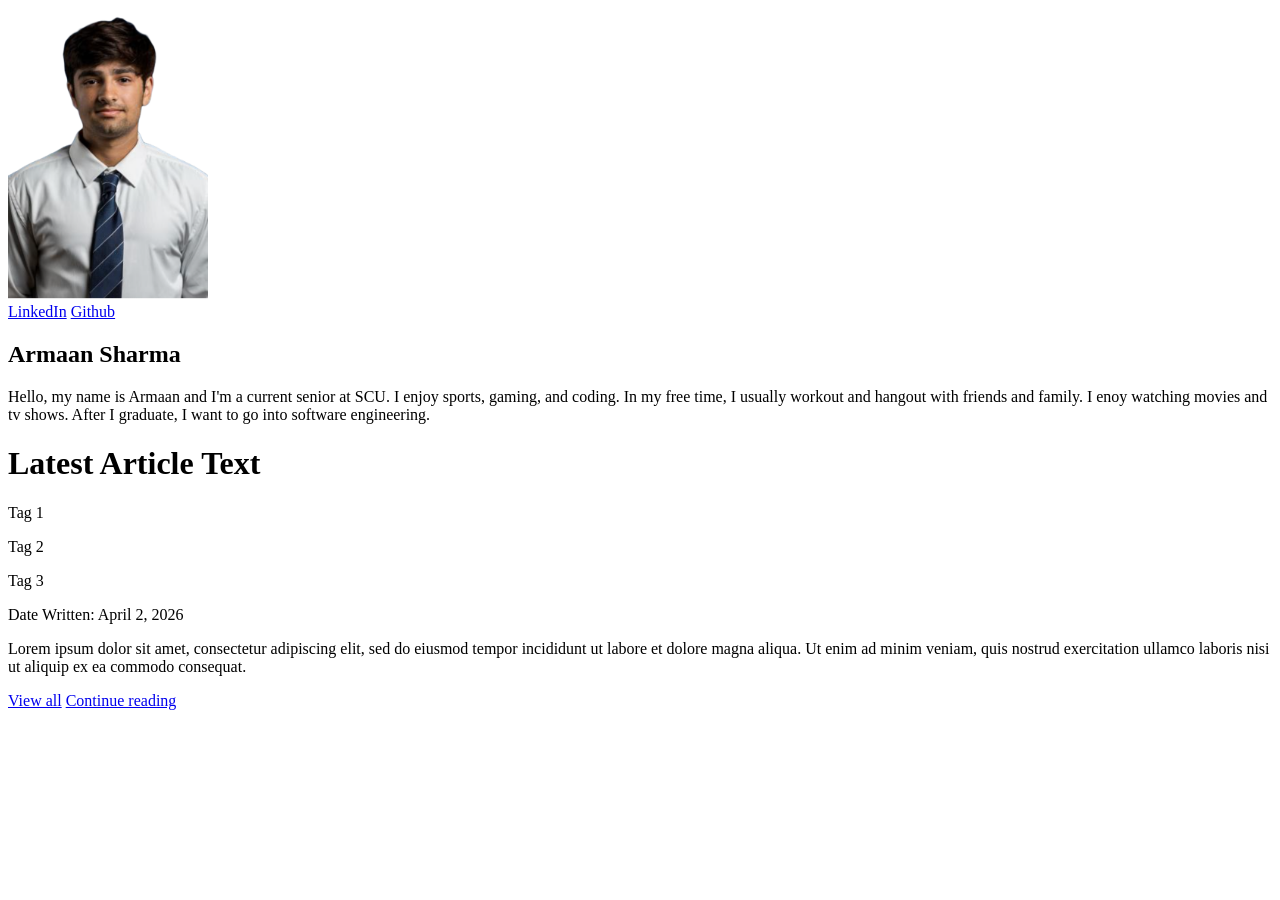
<file: lab1/index.html>
<!DOCTYPE html>
<html>
  <head>
    <title>Home</title>
  </head>

  <body>
    <aside class="left">
      <img src="images/me.png" width="200px" alt="This is going to be a picture of me"><br>
      <a href="https://www.linkedin.com/in/armaan-sharma-a1237a296">LinkedIn</a>
      <a href="https://github.com/armaan1019">Github</a><br>
      <h1>Armaan Sharma</h1>
      <p>
        Hello, my name is Armaan and I'm a current senior at SCU. I enjoy sports, gaming, and coding.
        In my free time, I usually workout and hangout with friends and family.
        I enoy watching movies and tv shows. After I graduate, I want to go into software engineering.
      </p>
    </aside>

    <main class="right">
      <h1>Latest Article Text</h1>
      <p>Tag 1</p>
      <p>Tag 2</p>
      <p>Tag 3</p>
      <p>Date Written: April 2, 2026</p>
      <p>Lorem ipsum dolor sit amet, consectetur adipiscing elit, sed do eiusmod tempor incididunt ut labore et dolore magna aliqua. 
         Ut enim ad minim veniam, quis nostrud exercitation ullamco laboris nisi ut aliquip ex ea commodo consequat.
      </p>
      <a href="articles.html">View all</a>
      <a href="article.html">Continue reading</a>
    </main>
  </body>
</html>
</file>
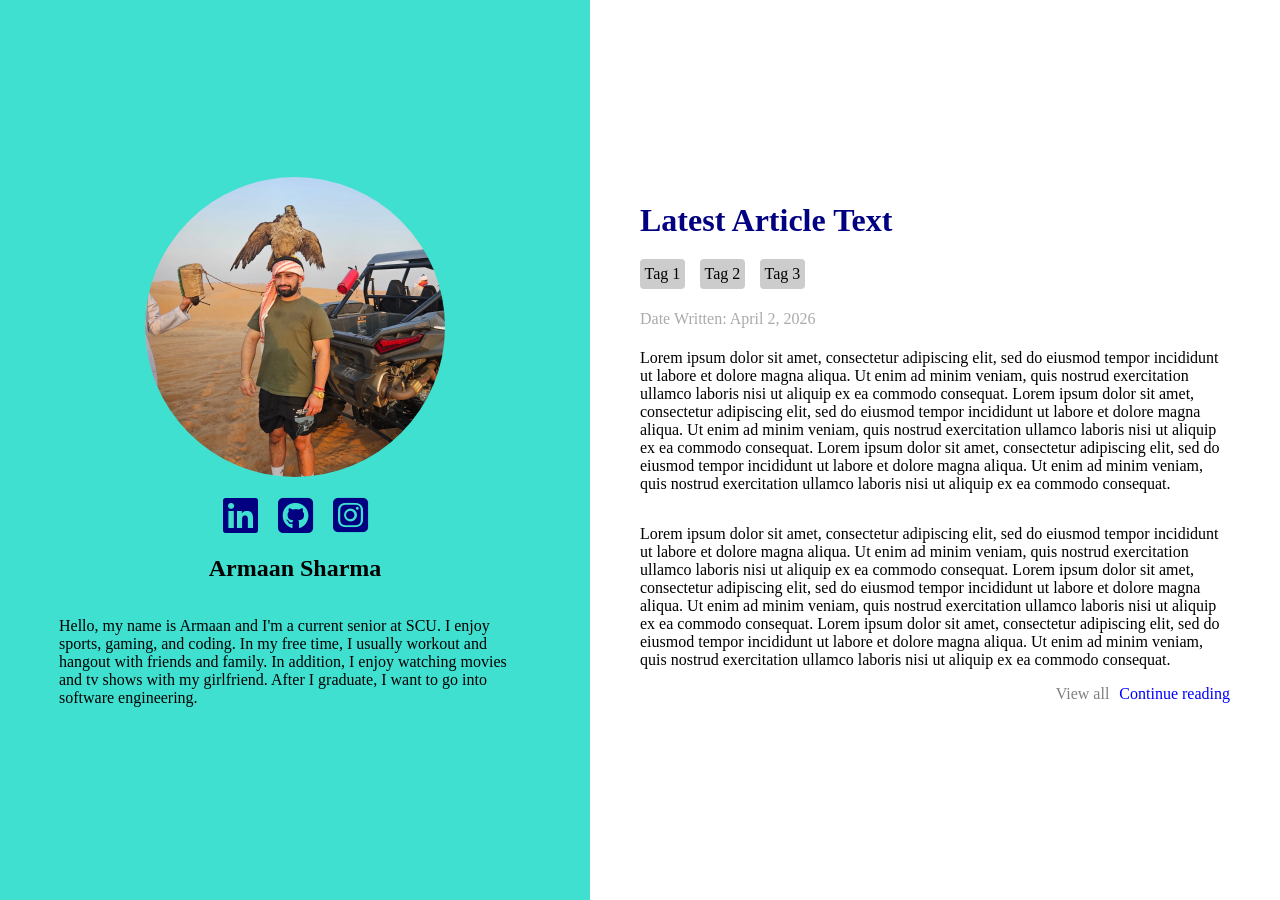
<file: lab2/index.html>
<!DOCTYPE html>
<html>
  <head>
    <title>Home</title>
    <link rel="stylesheet" href="https://cdnjs.cloudflare.com/ajax/libs/font-awesome/6.5.1/css/all.min.css">
    <link rel="stylesheet" href="base.css">
    <link rel="stylesheet" href="index.css">
  </head>

  <body>
    <aside class="left">
      <img src="images/me.JPG" alt="This is going to be a picture of me"><br>
      <div class="links"> 
        <a href="https://www.linkedin.com/in/armaan-sharma-a1237a296" target="_blank"><i class="fa-brands fa-linkedin"></i></a>
        <a href="https://github.com/armaan1019" target="_blank"><i class="fa-brands fa-square-github"></i></a>
        <a href="https://www.instagram.com/armaan_s19?igsh=NTc4MTIwNjQ2YQ%3D%3D&utm_source=qr" target="_blank"><i class="fa-brands fa-square-instagram"></i></a>
      </div>
      <h1>Armaan Sharma</h1>
      <p class="text">
        Hello, my name is Armaan and I'm a current senior at SCU. I enjoy sports, gaming, and coding.
        In my free time, I usually workout and hangout with friends and family.
        In addition, I enjoy watching movies and tv shows with my girlfriend. 
        After I graduate, I want to go into software engineering.
      </p>
    </aside>

    <main class="right">
      <h1 class="pageH">Latest Article Text</h1>
      <div class="tags">
        <p>Tag 1</p>
        <p>Tag 2</p>
        <p>Tag 3</p>
      </div>
      <p class="date">Date Written: April 2, 2026</p>
      <p>
        Lorem ipsum dolor sit amet, consectetur adipiscing elit, sed do eiusmod tempor incididunt ut labore et dolore magna aliqua. 
        Ut enim ad minim veniam, quis nostrud exercitation ullamco laboris nisi ut aliquip ex ea commodo consequat.
        Lorem ipsum dolor sit amet, consectetur adipiscing elit, sed do eiusmod tempor incididunt ut labore et dolore magna aliqua. 
        Ut enim ad minim veniam, quis nostrud exercitation ullamco laboris nisi ut aliquip ex ea commodo consequat.
        Lorem ipsum dolor sit amet, consectetur adipiscing elit, sed do eiusmod tempor incididunt ut labore et dolore magna aliqua. 
        Ut enim ad minim veniam, quis nostrud exercitation ullamco laboris nisi ut aliquip ex ea commodo consequat.
      </p>
      <p>
        Lorem ipsum dolor sit amet, consectetur adipiscing elit, sed do eiusmod tempor incididunt ut labore et dolore magna aliqua. 
        Ut enim ad minim veniam, quis nostrud exercitation ullamco laboris nisi ut aliquip ex ea commodo consequat.
        Lorem ipsum dolor sit amet, consectetur adipiscing elit, sed do eiusmod tempor incididunt ut labore et dolore magna aliqua. 
        Ut enim ad minim veniam, quis nostrud exercitation ullamco laboris nisi ut aliquip ex ea commodo consequat.
        Lorem ipsum dolor sit amet, consectetur adipiscing elit, sed do eiusmod tempor incididunt ut labore et dolore magna aliqua. 
        Ut enim ad minim veniam, quis nostrud exercitation ullamco laboris nisi ut aliquip ex ea commodo consequat.
      </p>
      <div class="articleL">
        <a href="articles.html">View all</a>
        <a class="blue" href="article.html">Continue reading</a>
      </div>
    </main>
  </body>
</html>
</file>
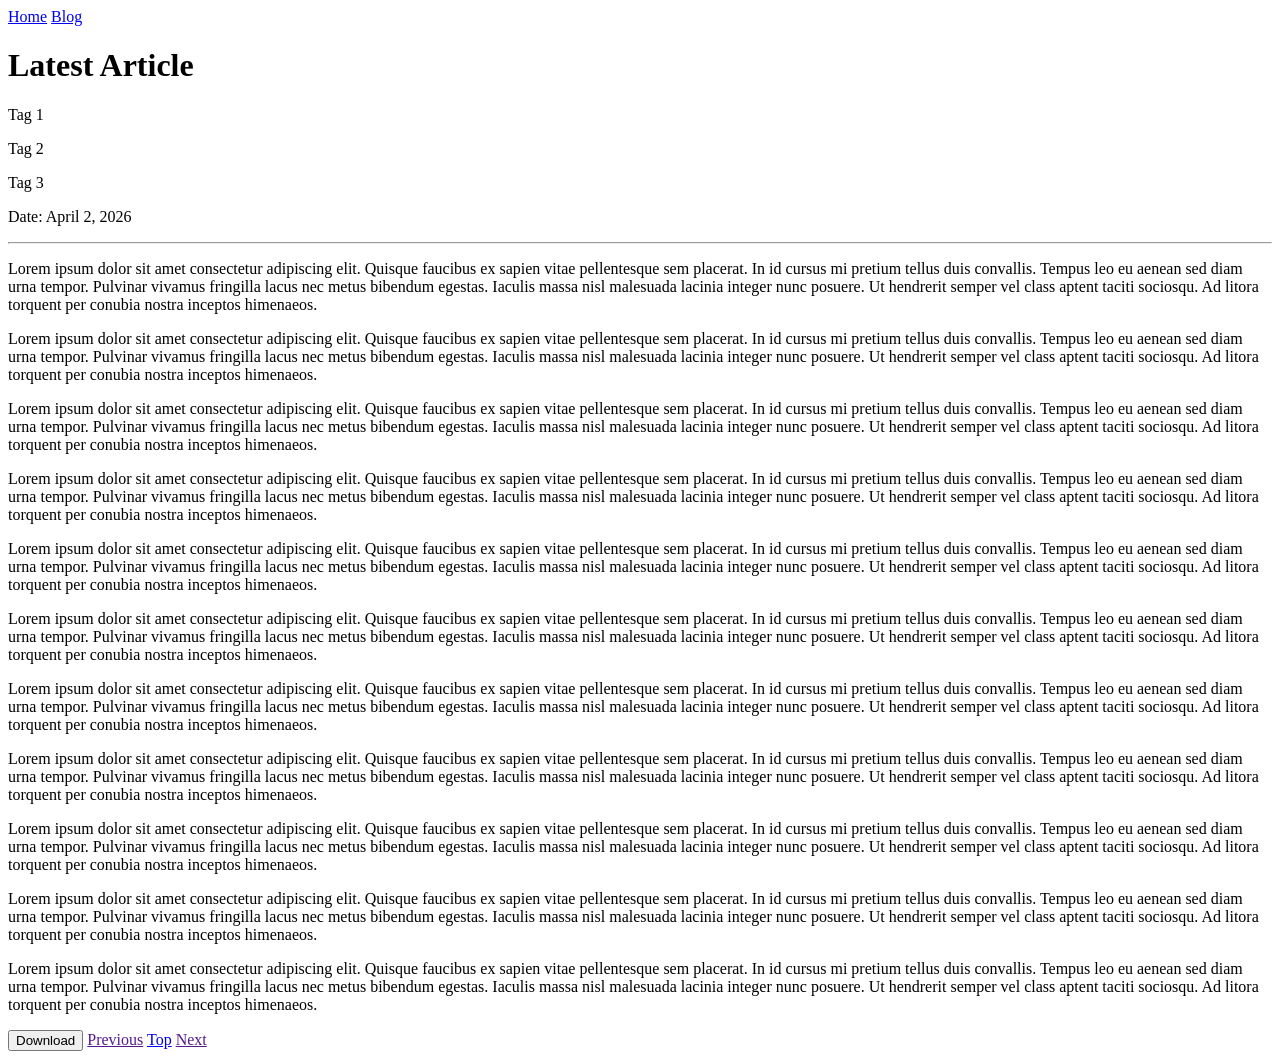
<file: lab1/article.html>
<!DOCTYPE html>
<html>
  <head>
    <title>Latest Article</title>
  </head>

  <body>
    <nav>
      <a href="index.html">Home</a>
      <a href="articles.html">Blog</a>
    </nav>
    <h1>Latest Article</h1>
    <div class="tags">
      <p>Tag 1</p>
      <p>Tag 2</p>
      <p>Tag 3</p>
    </div>
    <p>Date: April 2, 2026</p>
    <hr>
    <p>
      Lorem ipsum dolor sit amet consectetur adipiscing elit. Quisque faucibus ex sapien vitae pellentesque sem placerat. 
      In id cursus mi pretium tellus duis convallis. Tempus leo eu aenean sed diam urna tempor. Pulvinar vivamus fringilla lacus nec metus bibendum egestas. 
      Iaculis massa nisl malesuada lacinia integer nunc posuere. 
      Ut hendrerit semper vel class aptent taciti sociosqu. 
      Ad litora torquent per conubia nostra inceptos himenaeos.
    </p>

    <p>
      Lorem ipsum dolor sit amet consectetur adipiscing elit. Quisque faucibus ex sapien vitae pellentesque sem placerat. 
      In id cursus mi pretium tellus duis convallis. Tempus leo eu aenean sed diam urna tempor. Pulvinar vivamus fringilla lacus nec metus bibendum egestas. 
      Iaculis massa nisl malesuada lacinia integer nunc posuere. 
      Ut hendrerit semper vel class aptent taciti sociosqu. 
      Ad litora torquent per conubia nostra inceptos himenaeos.
    </p>

    <p>
      Lorem ipsum dolor sit amet consectetur adipiscing elit. Quisque faucibus ex sapien vitae pellentesque sem placerat. 
      In id cursus mi pretium tellus duis convallis. Tempus leo eu aenean sed diam urna tempor. Pulvinar vivamus fringilla lacus nec metus bibendum egestas. 
      Iaculis massa nisl malesuada lacinia integer nunc posuere. 
      Ut hendrerit semper vel class aptent taciti sociosqu. 
      Ad litora torquent per conubia nostra inceptos himenaeos.
    </p>

    <p>
      Lorem ipsum dolor sit amet consectetur adipiscing elit. Quisque faucibus ex sapien vitae pellentesque sem placerat. 
      In id cursus mi pretium tellus duis convallis. Tempus leo eu aenean sed diam urna tempor. Pulvinar vivamus fringilla lacus nec metus bibendum egestas. 
      Iaculis massa nisl malesuada lacinia integer nunc posuere. 
      Ut hendrerit semper vel class aptent taciti sociosqu. 
      Ad litora torquent per conubia nostra inceptos himenaeos.
    </p>
    <p>
      Lorem ipsum dolor sit amet consectetur adipiscing elit. Quisque faucibus ex sapien vitae pellentesque sem placerat. 
      In id cursus mi pretium tellus duis convallis. Tempus leo eu aenean sed diam urna tempor. Pulvinar vivamus fringilla lacus nec metus bibendum egestas. 
      Iaculis massa nisl malesuada lacinia integer nunc posuere. 
      Ut hendrerit semper vel class aptent taciti sociosqu. 
      Ad litora torquent per conubia nostra inceptos himenaeos.
    </p>
    <p>
      Lorem ipsum dolor sit amet consectetur adipiscing elit. Quisque faucibus ex sapien vitae pellentesque sem placerat. 
      In id cursus mi pretium tellus duis convallis. Tempus leo eu aenean sed diam urna tempor. Pulvinar vivamus fringilla lacus nec metus bibendum egestas. 
      Iaculis massa nisl malesuada lacinia integer nunc posuere. 
      Ut hendrerit semper vel class aptent taciti sociosqu. 
      Ad litora torquent per conubia nostra inceptos himenaeos.
    </p>
    <p>
      Lorem ipsum dolor sit amet consectetur adipiscing elit. Quisque faucibus ex sapien vitae pellentesque sem placerat. 
      In id cursus mi pretium tellus duis convallis. Tempus leo eu aenean sed diam urna tempor. Pulvinar vivamus fringilla lacus nec metus bibendum egestas. 
      Iaculis massa nisl malesuada lacinia integer nunc posuere. 
      Ut hendrerit semper vel class aptent taciti sociosqu. 
      Ad litora torquent per conubia nostra inceptos himenaeos.
    </p>
    <p>
      Lorem ipsum dolor sit amet consectetur adipiscing elit. Quisque faucibus ex sapien vitae pellentesque sem placerat. 
      In id cursus mi pretium tellus duis convallis. Tempus leo eu aenean sed diam urna tempor. Pulvinar vivamus fringilla lacus nec metus bibendum egestas. 
      Iaculis massa nisl malesuada lacinia integer nunc posuere. 
      Ut hendrerit semper vel class aptent taciti sociosqu. 
      Ad litora torquent per conubia nostra inceptos himenaeos.
    </p>
    <p>
      Lorem ipsum dolor sit amet consectetur adipiscing elit. Quisque faucibus ex sapien vitae pellentesque sem placerat. 
      In id cursus mi pretium tellus duis convallis. Tempus leo eu aenean sed diam urna tempor. Pulvinar vivamus fringilla lacus nec metus bibendum egestas. 
      Iaculis massa nisl malesuada lacinia integer nunc posuere. 
      Ut hendrerit semper vel class aptent taciti sociosqu. 
      Ad litora torquent per conubia nostra inceptos himenaeos.
    </p>
    <p>
      Lorem ipsum dolor sit amet consectetur adipiscing elit. Quisque faucibus ex sapien vitae pellentesque sem placerat. 
      In id cursus mi pretium tellus duis convallis. Tempus leo eu aenean sed diam urna tempor. Pulvinar vivamus fringilla lacus nec metus bibendum egestas. 
      Iaculis massa nisl malesuada lacinia integer nunc posuere. 
      Ut hendrerit semper vel class aptent taciti sociosqu. 
      Ad litora torquent per conubia nostra inceptos himenaeos.
    </p>
    <p>
      Lorem ipsum dolor sit amet consectetur adipiscing elit. Quisque faucibus ex sapien vitae pellentesque sem placerat. 
      In id cursus mi pretium tellus duis convallis. Tempus leo eu aenean sed diam urna tempor. Pulvinar vivamus fringilla lacus nec metus bibendum egestas. 
      Iaculis massa nisl malesuada lacinia integer nunc posuere. 
      Ut hendrerit semper vel class aptent taciti sociosqu. 
      Ad litora torquent per conubia nostra inceptos himenaeos.
    </p>

    <footer>
      <button>Download</button>
      <a href="">Previous</a>
      <a href="#top">Top</a>
      <a href="">Next</a>
    </footer>
  </body>
</html>
</file>
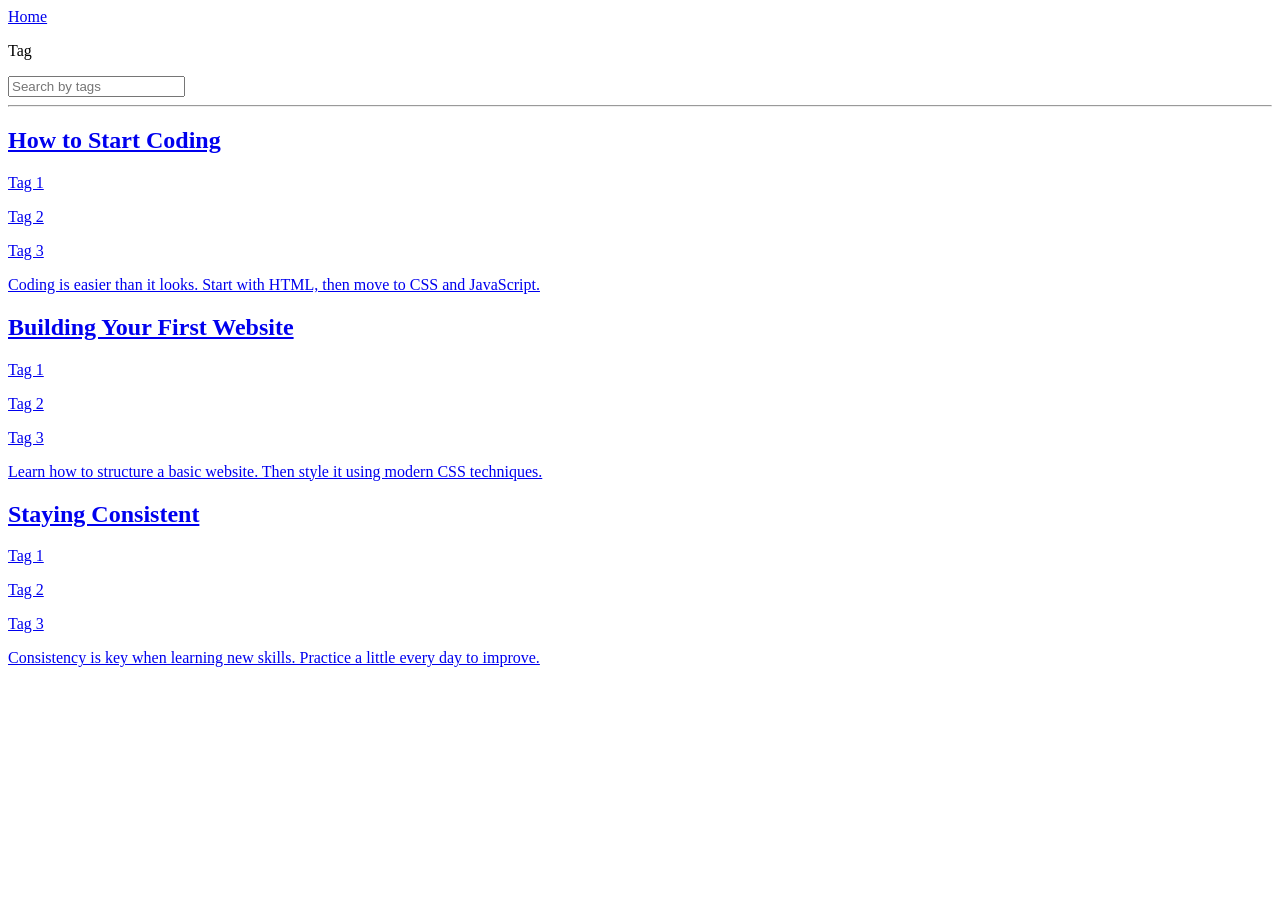
<file: lab1/articles.html>
<!DOCTYPE html>
<html>
  <head>
    <title>Articles</title>
  </head>

  <body>
    <nav>
      <a href="index.html">Home</a>
    </nav>

    <p>Tag</p>
    <input type="text" placeholder="Search by tags">
    <hr>
    <div class="article">
      <a href="article.html">
        <h2>How to Start Coding</h2>
        <div class="tags">
          <p>Tag 1</p>
          <p>Tag 2</p>
          <p>Tag 3</p>
        </div>
        <p>
          Coding is easier than it looks. Start with HTML, then move to CSS and JavaScript.
        </p>
      </a>
    </div>

    <div class="article">
      <a href="article.html">
        <h2>Building Your First Website</h2>
        <div class="tags">
          <p>Tag 1</p>
          <p>Tag 2</p>
          <p>Tag 3</p>
        </div>
        <p>
         Learn how to structure a basic website. Then style it using modern CSS techniques.
        </p>
     </a>
    </div>

    <div class="article">
      <a href="article.html">
        <h2>Staying Consistent</h2>
        <div class="tags">
          <p>Tag 1</p>
          <p>Tag 2</p>
          <p>Tag 3</p>
        </div>
        <p>
          Consistency is key when learning new skills. Practice a little every day to improve.
        </p>
     </a>
    </div>
  </body>
</html>
</file>
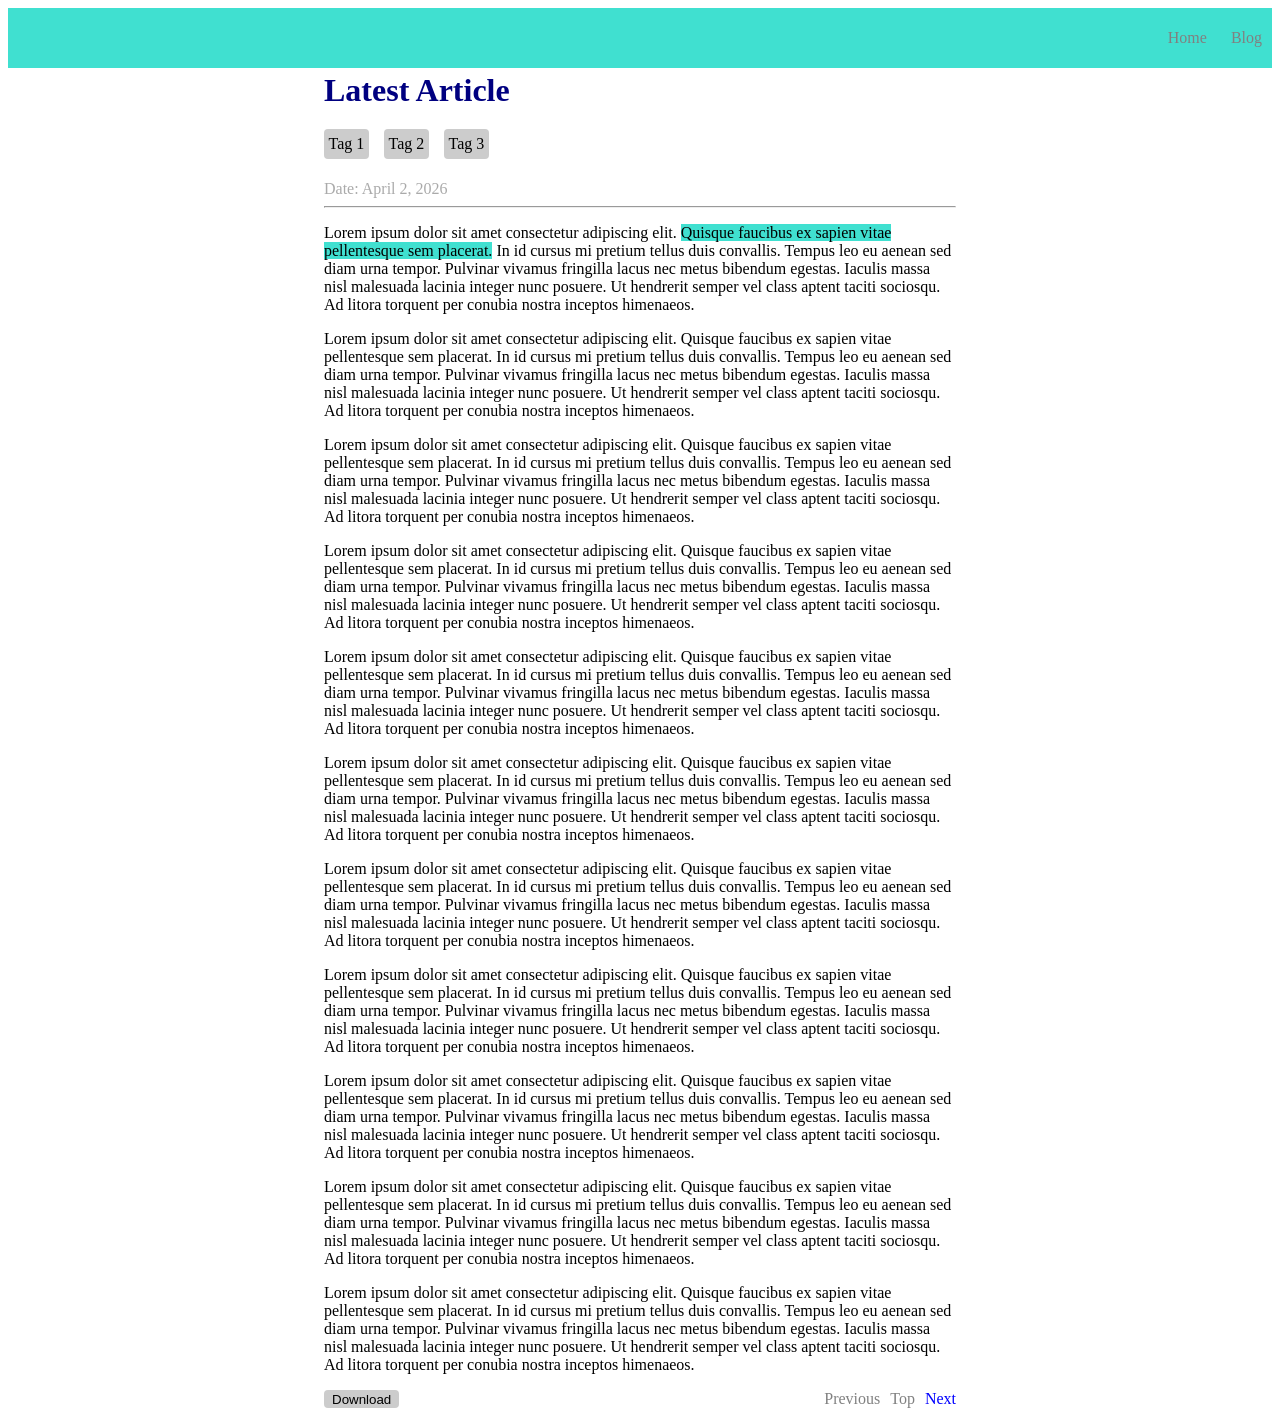
<file: lab2/article.html>
<!DOCTYPE html>
<html>
  <head>
    <title>Latest Article</title>
    <link rel="stylesheet" href="article.css">
    <link rel="stylesheet" href="base.css">
  </head>

  <body>
    <nav>
      <a href="index.html" class="navA">Home</a>
      <a href="articles.html" class="navA">Blog</a>
    </nav>
    <main>
      <h1 class="pageH">Latest Article</h1>
      <div class="tags">
        <p>Tag 1</p>
        <p>Tag 2</p>
        <p>Tag 3</p>
     </div>
      <p class="date">Date: April 2, 2026</p>
      <hr>
      <article>
        <p>
          Lorem ipsum dolor sit amet consectetur adipiscing elit. <span class="highlight">Quisque faucibus ex sapien vitae pellentesque sem placerat.</span>
          In id cursus mi pretium tellus duis convallis. Tempus leo eu aenean sed diam urna tempor. Pulvinar vivamus fringilla lacus nec metus bibendum egestas. 
          Iaculis massa nisl malesuada lacinia integer nunc posuere. 
          Ut hendrerit semper vel class aptent taciti sociosqu. 
          Ad litora torquent per conubia nostra inceptos himenaeos.
        </p>

        <p>
          Lorem ipsum dolor sit amet consectetur adipiscing elit. Quisque faucibus ex sapien vitae pellentesque sem placerat. 
          In id cursus mi pretium tellus duis convallis. Tempus leo eu aenean sed diam urna tempor. Pulvinar vivamus fringilla lacus nec metus bibendum egestas. 
          Iaculis massa nisl malesuada lacinia integer nunc posuere. 
          Ut hendrerit semper vel class aptent taciti sociosqu. 
          Ad litora torquent per conubia nostra inceptos himenaeos.
        </p>

        <p>
          Lorem ipsum dolor sit amet consectetur adipiscing elit. Quisque faucibus ex sapien vitae pellentesque sem placerat. 
          In id cursus mi pretium tellus duis convallis. Tempus leo eu aenean sed diam urna tempor. Pulvinar vivamus fringilla lacus nec metus bibendum egestas. 
          Iaculis massa nisl malesuada lacinia integer nunc posuere. 
          Ut hendrerit semper vel class aptent taciti sociosqu. 
          Ad litora torquent per conubia nostra inceptos himenaeos.
        </p>

        <p>
          Lorem ipsum dolor sit amet consectetur adipiscing elit. Quisque faucibus ex sapien vitae pellentesque sem placerat. 
          In id cursus mi pretium tellus duis convallis. Tempus leo eu aenean sed diam urna tempor. Pulvinar vivamus fringilla lacus nec metus bibendum egestas. 
          Iaculis massa nisl malesuada lacinia integer nunc posuere. 
          Ut hendrerit semper vel class aptent taciti sociosqu. 
          Ad litora torquent per conubia nostra inceptos himenaeos.
        </p>
        <p>
          Lorem ipsum dolor sit amet consectetur adipiscing elit. Quisque faucibus ex sapien vitae pellentesque sem placerat. 
          In id cursus mi pretium tellus duis convallis. Tempus leo eu aenean sed diam urna tempor. Pulvinar vivamus fringilla lacus nec metus bibendum egestas. 
          Iaculis massa nisl malesuada lacinia integer nunc posuere. 
          Ut hendrerit semper vel class aptent taciti sociosqu. 
          Ad litora torquent per conubia nostra inceptos himenaeos.
        </p>
        <p>
          Lorem ipsum dolor sit amet consectetur adipiscing elit. Quisque faucibus ex sapien vitae pellentesque sem placerat. 
          In id cursus mi pretium tellus duis convallis. Tempus leo eu aenean sed diam urna tempor. Pulvinar vivamus fringilla lacus nec metus bibendum egestas. 
          Iaculis massa nisl malesuada lacinia integer nunc posuere. 
          Ut hendrerit semper vel class aptent taciti sociosqu. 
          Ad litora torquent per conubia nostra inceptos himenaeos.
        </p>
        <p>
          Lorem ipsum dolor sit amet consectetur adipiscing elit. Quisque faucibus ex sapien vitae pellentesque sem placerat. 
          In id cursus mi pretium tellus duis convallis. Tempus leo eu aenean sed diam urna tempor. Pulvinar vivamus fringilla lacus nec metus bibendum egestas. 
          Iaculis massa nisl malesuada lacinia integer nunc posuere. 
          Ut hendrerit semper vel class aptent taciti sociosqu. 
          Ad litora torquent per conubia nostra inceptos himenaeos.
        </p>
        <p>
          Lorem ipsum dolor sit amet consectetur adipiscing elit. Quisque faucibus ex sapien vitae pellentesque sem placerat. 
          In id cursus mi pretium tellus duis convallis. Tempus leo eu aenean sed diam urna tempor. Pulvinar vivamus fringilla lacus nec metus bibendum egestas. 
          Iaculis massa nisl malesuada lacinia integer nunc posuere. 
          Ut hendrerit semper vel class aptent taciti sociosqu. 
          Ad litora torquent per conubia nostra inceptos himenaeos.
        </p>
        <p>
          Lorem ipsum dolor sit amet consectetur adipiscing elit. Quisque faucibus ex sapien vitae pellentesque sem placerat. 
          In id cursus mi pretium tellus duis convallis. Tempus leo eu aenean sed diam urna tempor. Pulvinar vivamus fringilla lacus nec metus bibendum egestas. 
          Iaculis massa nisl malesuada lacinia integer nunc posuere. 
          Ut hendrerit semper vel class aptent taciti sociosqu. 
          Ad litora torquent per conubia nostra inceptos himenaeos.
        </p>
        <p>
          Lorem ipsum dolor sit amet consectetur adipiscing elit. Quisque faucibus ex sapien vitae pellentesque sem placerat. 
          In id cursus mi pretium tellus duis convallis. Tempus leo eu aenean sed diam urna tempor. Pulvinar vivamus fringilla lacus nec metus bibendum egestas. 
          Iaculis massa nisl malesuada lacinia integer nunc posuere. 
          Ut hendrerit semper vel class aptent taciti sociosqu. 
          Ad litora torquent per conubia nostra inceptos himenaeos.
        </p>
        <p>
          Lorem ipsum dolor sit amet consectetur adipiscing elit. Quisque faucibus ex sapien vitae pellentesque sem placerat. 
          In id cursus mi pretium tellus duis convallis. Tempus leo eu aenean sed diam urna tempor. Pulvinar vivamus fringilla lacus nec metus bibendum egestas. 
          Iaculis massa nisl malesuada lacinia integer nunc posuere. 
          Ut hendrerit semper vel class aptent taciti sociosqu. 
          Ad litora torquent per conubia nostra inceptos himenaeos.
        </p>
      </article>
    </main>

    <footer>
      <button>Download</button>
      <div class="links">
        <a href="">Previous</a>
        <a href="#top">Top</a>
        <a class="blue" href="">Next</a>
      </div>
    </footer>
  </body>
</html>
</file>
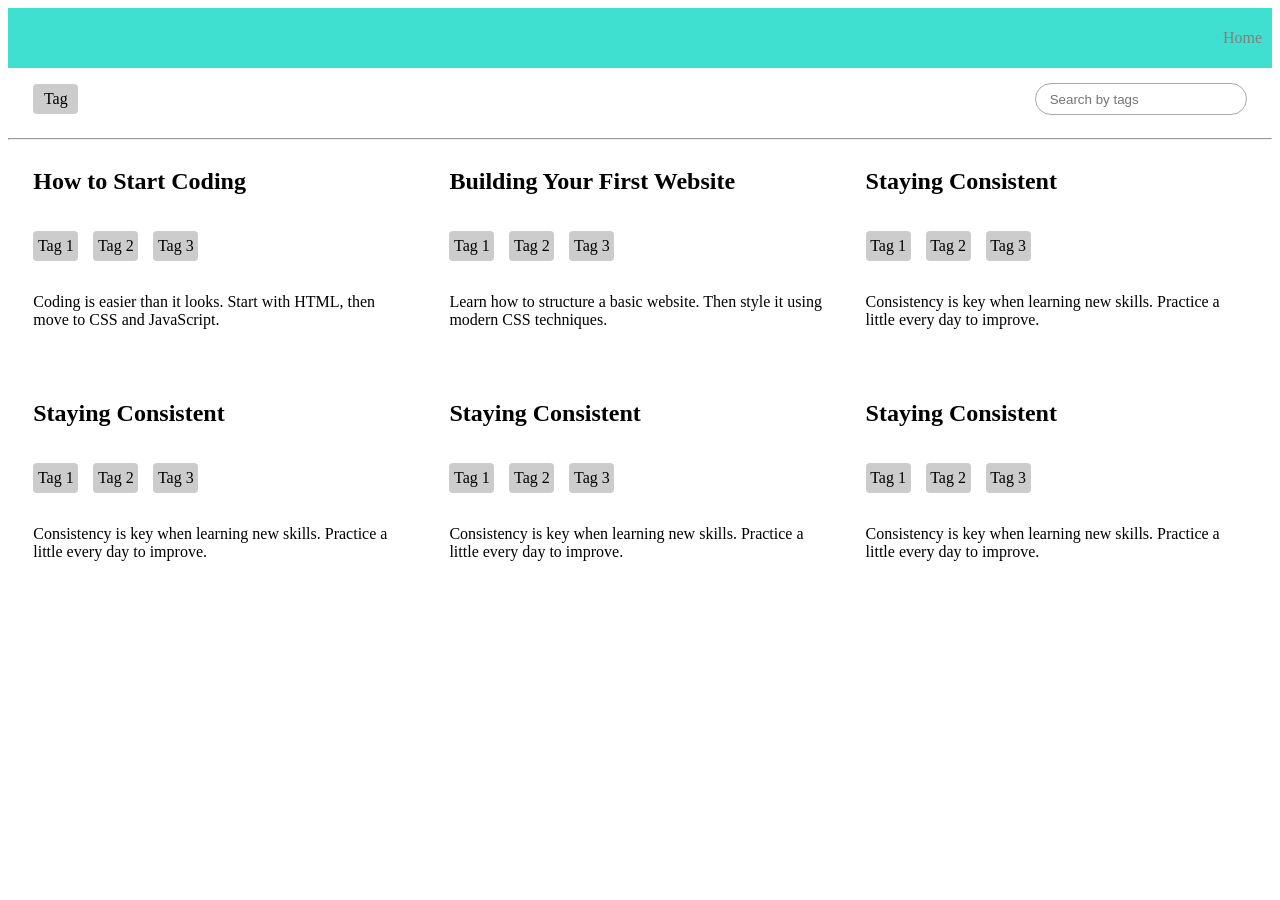
<file: lab2/articles.html>
<!DOCTYPE html>
<html>
  <head>
    <title>Articles</title>
    <link rel="stylesheet" href="articles.css">
    <link rel="stylesheet" href="base.css">
  </head>

  <body>
    <nav>
      <a class="navA" href="index.html">Home</a>
    </nav>
    
    <div class="top">
      <div class="tags">
        <p>Tag</p>
      </div>
      <input type="text" placeholder="Search by tags">
    </div>
    <hr>
    <div class="articles">
      <div class="article">
        <a href="article.html">
          <h2>How to Start Coding</h2>
          <div class="tags">
            <p>Tag 1</p>
            <p>Tag 2</p>
            <p>Tag 3</p>
          </div>
          <p>
            Coding is easier than it looks. Start with HTML, then move to CSS and JavaScript.
          </p>
        </a>
      </div>

      <div class="article">
        <a href="article.html">
          <h2>Building Your First Website</h2>
          <div class="tags">
            <p>Tag 1</p>
            <p>Tag 2</p>
            <p>Tag 3</p>
          </div>
          <p>
          Learn how to structure a basic website. Then style it using modern CSS techniques.
          </p>
      </a>
      </div>

      <div class="article">
        <a href="article.html">
          <h2>Staying Consistent</h2>
          <div class="tags">
            <p>Tag 1</p>
            <p>Tag 2</p>
            <p>Tag 3</p>
          </div>
          <p>
            Consistency is key when learning new skills. Practice a little every day to improve.
          </p>
      </a>
      </div>

      <div class="article">
        <a href="article.html">
          <h2>Staying Consistent</h2>
          <div class="tags">
            <p>Tag 1</p>
            <p>Tag 2</p>
            <p>Tag 3</p>
          </div>
          <p>
            Consistency is key when learning new skills. Practice a little every day to improve.
          </p>
      </a>
      </div>

      <div class="article">
        <a href="article.html">
          <h2>Staying Consistent</h2>
          <div class="tags">
            <p>Tag 1</p>
            <p>Tag 2</p>
            <p>Tag 3</p>
          </div>
          <p>
            Consistency is key when learning new skills. Practice a little every day to improve.
          </p>
      </a>
      </div>

      <div class="article">
        <a href="article.html">
          <h2>Staying Consistent</h2>
          <div class="tags">
            <p>Tag 1</p>
            <p>Tag 2</p>
            <p>Tag 3</p>
          </div>
          <p>
            Consistency is key when learning new skills. Practice a little every day to improve.
          </p>
      </a>
      </div>
    </div>
  </body>
</html>
</file>
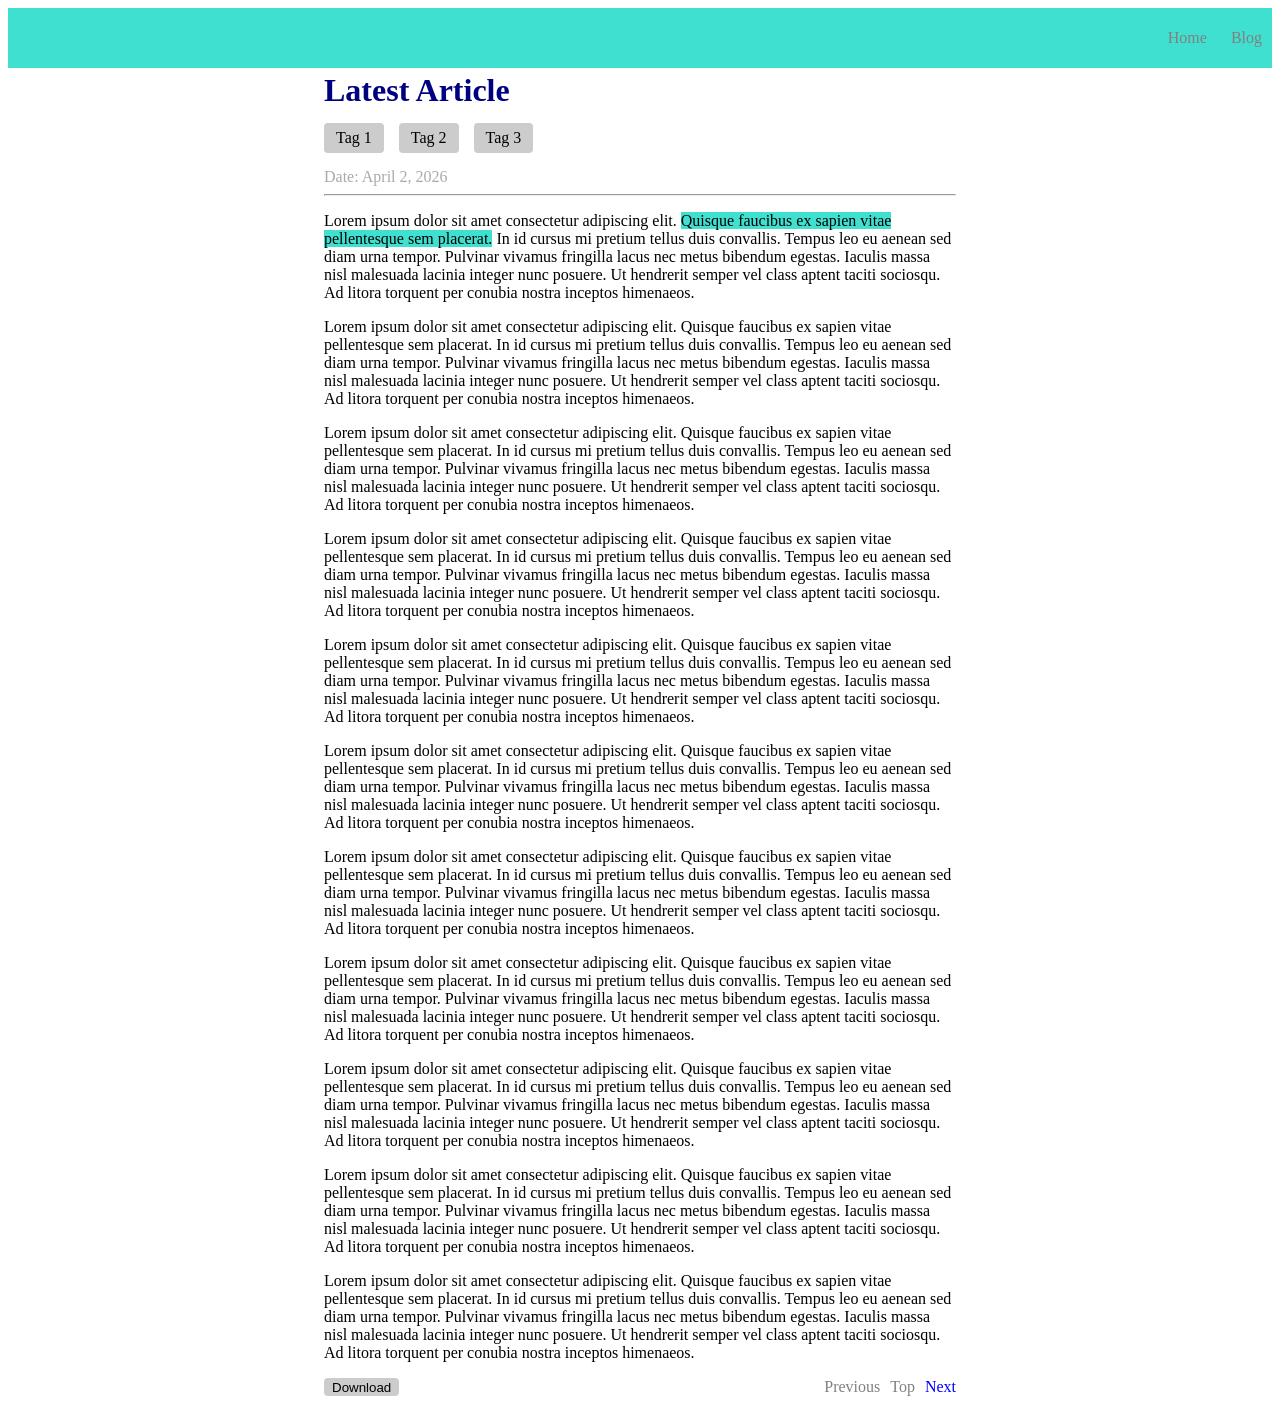
<file: lab3/article.html>
<!DOCTYPE html>
<html>
  <head>
    <title>Latest Article</title>
    <link rel="stylesheet" href="article.css">
    <link rel="stylesheet" href="base.css">
    <script src="article.js" defer></script>
  </head>

  <body>
    <nav>
      <a href="index.html" class="navA">Home</a>
      <a href="articles.html" class="navA">Blog</a>
    </nav>
    <main>
      <h1 class="pageH">Latest Article</h1>
      <div class="tags">
        <p>Tag 1</p>
        <p>Tag 2</p>
        <p>Tag 3</p>
     </div>
      <p class="date">Date: April 2, 2026</p>
      <hr>
      <article>
        <p>
          Lorem ipsum dolor sit amet consectetur adipiscing elit. <span class="highlight">Quisque faucibus ex sapien vitae pellentesque sem placerat.</span>
          In id cursus mi pretium tellus duis convallis. Tempus leo eu aenean sed diam urna tempor. Pulvinar vivamus fringilla lacus nec metus bibendum egestas. 
          Iaculis massa nisl malesuada lacinia integer nunc posuere. 
          Ut hendrerit semper vel class aptent taciti sociosqu. 
          Ad litora torquent per conubia nostra inceptos himenaeos.
        </p>

        <p>
          Lorem ipsum dolor sit amet consectetur adipiscing elit. Quisque faucibus ex sapien vitae pellentesque sem placerat. 
          In id cursus mi pretium tellus duis convallis. Tempus leo eu aenean sed diam urna tempor. Pulvinar vivamus fringilla lacus nec metus bibendum egestas. 
          Iaculis massa nisl malesuada lacinia integer nunc posuere. 
          Ut hendrerit semper vel class aptent taciti sociosqu. 
          Ad litora torquent per conubia nostra inceptos himenaeos.
        </p>

        <p>
          Lorem ipsum dolor sit amet consectetur adipiscing elit. Quisque faucibus ex sapien vitae pellentesque sem placerat. 
          In id cursus mi pretium tellus duis convallis. Tempus leo eu aenean sed diam urna tempor. Pulvinar vivamus fringilla lacus nec metus bibendum egestas. 
          Iaculis massa nisl malesuada lacinia integer nunc posuere. 
          Ut hendrerit semper vel class aptent taciti sociosqu. 
          Ad litora torquent per conubia nostra inceptos himenaeos.
        </p>

        <p>
          Lorem ipsum dolor sit amet consectetur adipiscing elit. Quisque faucibus ex sapien vitae pellentesque sem placerat. 
          In id cursus mi pretium tellus duis convallis. Tempus leo eu aenean sed diam urna tempor. Pulvinar vivamus fringilla lacus nec metus bibendum egestas. 
          Iaculis massa nisl malesuada lacinia integer nunc posuere. 
          Ut hendrerit semper vel class aptent taciti sociosqu. 
          Ad litora torquent per conubia nostra inceptos himenaeos.
        </p>
        <p>
          Lorem ipsum dolor sit amet consectetur adipiscing elit. Quisque faucibus ex sapien vitae pellentesque sem placerat. 
          In id cursus mi pretium tellus duis convallis. Tempus leo eu aenean sed diam urna tempor. Pulvinar vivamus fringilla lacus nec metus bibendum egestas. 
          Iaculis massa nisl malesuada lacinia integer nunc posuere. 
          Ut hendrerit semper vel class aptent taciti sociosqu. 
          Ad litora torquent per conubia nostra inceptos himenaeos.
        </p>
        <p>
          Lorem ipsum dolor sit amet consectetur adipiscing elit. Quisque faucibus ex sapien vitae pellentesque sem placerat. 
          In id cursus mi pretium tellus duis convallis. Tempus leo eu aenean sed diam urna tempor. Pulvinar vivamus fringilla lacus nec metus bibendum egestas. 
          Iaculis massa nisl malesuada lacinia integer nunc posuere. 
          Ut hendrerit semper vel class aptent taciti sociosqu. 
          Ad litora torquent per conubia nostra inceptos himenaeos.
        </p>
        <p>
          Lorem ipsum dolor sit amet consectetur adipiscing elit. Quisque faucibus ex sapien vitae pellentesque sem placerat. 
          In id cursus mi pretium tellus duis convallis. Tempus leo eu aenean sed diam urna tempor. Pulvinar vivamus fringilla lacus nec metus bibendum egestas. 
          Iaculis massa nisl malesuada lacinia integer nunc posuere. 
          Ut hendrerit semper vel class aptent taciti sociosqu. 
          Ad litora torquent per conubia nostra inceptos himenaeos.
        </p>
        <p>
          Lorem ipsum dolor sit amet consectetur adipiscing elit. Quisque faucibus ex sapien vitae pellentesque sem placerat. 
          In id cursus mi pretium tellus duis convallis. Tempus leo eu aenean sed diam urna tempor. Pulvinar vivamus fringilla lacus nec metus bibendum egestas. 
          Iaculis massa nisl malesuada lacinia integer nunc posuere. 
          Ut hendrerit semper vel class aptent taciti sociosqu. 
          Ad litora torquent per conubia nostra inceptos himenaeos.
        </p>
        <p>
          Lorem ipsum dolor sit amet consectetur adipiscing elit. Quisque faucibus ex sapien vitae pellentesque sem placerat. 
          In id cursus mi pretium tellus duis convallis. Tempus leo eu aenean sed diam urna tempor. Pulvinar vivamus fringilla lacus nec metus bibendum egestas. 
          Iaculis massa nisl malesuada lacinia integer nunc posuere. 
          Ut hendrerit semper vel class aptent taciti sociosqu. 
          Ad litora torquent per conubia nostra inceptos himenaeos.
        </p>
        <p>
          Lorem ipsum dolor sit amet consectetur adipiscing elit. Quisque faucibus ex sapien vitae pellentesque sem placerat. 
          In id cursus mi pretium tellus duis convallis. Tempus leo eu aenean sed diam urna tempor. Pulvinar vivamus fringilla lacus nec metus bibendum egestas. 
          Iaculis massa nisl malesuada lacinia integer nunc posuere. 
          Ut hendrerit semper vel class aptent taciti sociosqu. 
          Ad litora torquent per conubia nostra inceptos himenaeos.
        </p>
        <p>
          Lorem ipsum dolor sit amet consectetur adipiscing elit. Quisque faucibus ex sapien vitae pellentesque sem placerat. 
          In id cursus mi pretium tellus duis convallis. Tempus leo eu aenean sed diam urna tempor. Pulvinar vivamus fringilla lacus nec metus bibendum egestas. 
          Iaculis massa nisl malesuada lacinia integer nunc posuere. 
          Ut hendrerit semper vel class aptent taciti sociosqu. 
          Ad litora torquent per conubia nostra inceptos himenaeos.
        </p>
      </article>
    </main>

    <footer>
      <button id="download">Download</button>
      <div class="links">
        <a href="">Previous</a>
        <a href="#top">Top</a>
        <a class="blue" href="">Next</a>
      </div>
    </footer>
  </body>
</html>
</file>
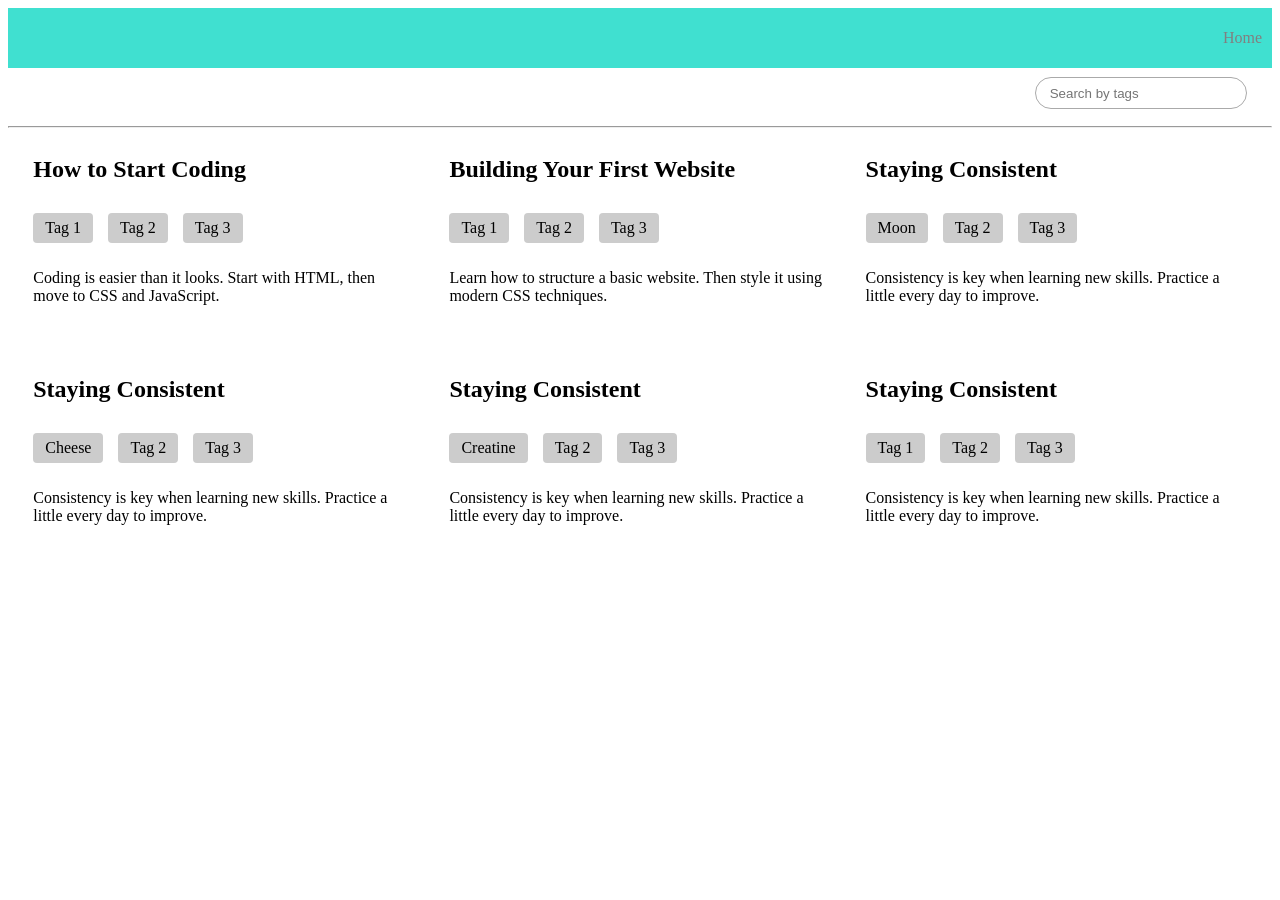
<file: lab3/articles.html>
<!DOCTYPE html>
<html>
  <head>
    <title>Articles</title>
    <link rel="stylesheet" href="articles.css">
    <link rel="stylesheet" href="base.css">
    <script src="articles.js" defer></script>
  </head>

  <body onload="initialize()">
    <nav>
      <a class="navA" href="index.html">Home</a>
    </nav>
    
    <div class="top">
      <div id="tags" class="tags">
      </div>
      <input id="search" type="text" placeholder="Search by tags">
    </div>
    <hr>
    <div class="articles">
      <div class="article">
        <a href="article.html">
          <h2>How to Start Coding</h2>
          <div class="tags">
            <p>Tag 1</p>
            <p>Tag 2</p>
            <p>Tag 3</p>
          </div>
          <p>
            Coding is easier than it looks. Start with HTML, then move to CSS and JavaScript.
          </p>
        </a>
      </div>

      <div class="article">
        <a href="article.html">
          <h2>Building Your First Website</h2>
          <div class="tags">
            <p>Tag 1</p>
            <p>Tag 2</p>
            <p>Tag 3</p>
          </div>
          <p>
          Learn how to structure a basic website. Then style it using modern CSS techniques.
          </p>
      </a>
      </div>

      <div class="article">
        <a href="article.html">
          <h2>Staying Consistent</h2>
          <div class="tags">
            <p>Moon</p>
            <p>Tag 2</p>
            <p>Tag 3</p>
          </div>
          <p>
            Consistency is key when learning new skills. Practice a little every day to improve.
          </p>
      </a>
      </div>

      <div class="article">
        <a href="article.html">
          <h2>Staying Consistent</h2>
          <div class="tags">
            <p>Cheese</p>
            <p>Tag 2</p>
            <p>Tag 3</p>
          </div>
          <p>
            Consistency is key when learning new skills. Practice a little every day to improve.
          </p>
      </a>
      </div>

      <div class="article">
        <a href="article.html">
          <h2>Staying Consistent</h2>
          <div class="tags">
            <p>Creatine</p>
            <p>Tag 2</p>
            <p>Tag 3</p>
          </div>
          <p>
            Consistency is key when learning new skills. Practice a little every day to improve.
          </p>
      </a>
      </div>

      <div class="article">
        <a href="article.html">
          <h2>Staying Consistent</h2>
          <div class="tags">
            <p>Tag 1</p>
            <p>Tag 2</p>
            <p>Tag 3</p>
          </div>
          <p>
            Consistency is key when learning new skills. Practice a little every day to improve.
          </p>
      </a>
      </div>
    </div>
  </body>
</html>
</file>
<file: lab2/base.css>
.pageH {
  color: navy;
  margin: 0.25rem 0;
}
 
.date {
  color: #aaa;
  margin: 5px 0;
}

button:hover {
  cursor: pointer;
}

button {
  background-color: #ccc;
  border: 0;
  padding: 0.1rem 0.5rem; 
  border-radius: 4px
}

nav {
  background-color: turquoise;
  height: 60px;
  line-height: 60px;
  text-align: right;
}

.navA {
  margin: 0 10px;
  text-decoration: none;
  color: grey;
}

.tags {
  display: flex;
  gap: 15px;
}

.tags p {
  background-color: #ccc;
  height: 30px;
  width: 45px;
  display: flex;
  align-items: center;
  justify-content: center;
  border-radius: 4px;
}
</file>
<file: lab2/index.css>
body {
  display: flex;
  margin: 0;
  height: 100vh;
}

.left {
  width: 50%;
  display: flex;
  justify-content: center;
  align-items: center;
  flex-direction: column;
  background-color: turquoise;
}

.right {
  width: 50%;
  padding: 50px;
  display: flex;
  justify-content: center;
  flex-direction: column;
}

.links {
  display: flex;
  gap: 20px;
}

.links i {
  font-size: 40px;
  transition: 0.2s;
  color: navy;
}
.links i:hover {
  color: blue;
  transform: scale(1.1);
}

img {
  width: 300px;
  height: 300px;
  border-radius: 50%;
  object-fit: cover;
}

.text {
  width: 80%;
}

.articleL {
  display: flex;
  justify-content: flex-end;
  gap: 10px;
}

.articleL a {
  text-decoration: none;
  color: grey;
}

.articleL a.blue {
  color: blue;
}
</file>
<file: lab2/article.css>
main {
  max-width: 50%;
  margin: auto;
}

.highlight {
  background-color: turquoise;
}

article {
  margin: 2% 0%;
}

footer {
  max-width: 50%;
  margin: auto;
  display: flex;
  justify-content: space-between;
  align-items: center;
}

.links {
  display: flex;
  gap: 10px;
}

a {
  text-decoration: none;
  color: grey;
}

.blue {
  color: blue;
}
</file>
<file: lab2/articles.css>
.top {
  display: flex;
  justify-content: space-between;
  align-items: center;
  margin: 0 2%;
}

.top input {
  border-radius: 20px;
  border: 1px solid #aaa;
  height: 10px;
  width: 15%;
  padding: 10px 14px;
}

.articles {
  display: grid;
  grid-template-columns: repeat(3, 1fr);
  margin: 0 2%;
  gap: 35px;
}

.article a {
  display: inline-block;
  color: black;
  text-decoration: none;
  transition: 0.2s;
}

.article a:hover {
  transform: scale(1.1);
}
</file>
<file: lab3/article.css>
main {
  max-width: 50%;
  margin: auto;
}

.highlight {
  background-color: turquoise;
}

article {
  margin: 2% 0%;
}

footer {
  max-width: 50%;
  margin: auto;
  display: flex;
  justify-content: space-between;
  align-items: center;
}

.links {
  display: flex;
  gap: 10px;
}

a {
  text-decoration: none;
  color: grey;
}

.blue {
  color: blue;
}
</file>
<file: lab3/base.css>
.pageH {
  color: navy;
  margin: 0.25rem 0;
}
 
.date {
  color: #aaa;
  margin: 5px 0;
}

button:hover {
  cursor: pointer;
}

button {
  background-color: #ccc;
  border: 0;
  padding: 0.1rem 0.5rem; 
  border-radius: 4px
}

nav {
  background-color: turquoise;
  height: 60px;
  line-height: 60px;
  text-align: right;
}

.navA {
  margin: 0 10px;
  text-decoration: none;
  color: grey;
}

.tags {
  display: flex;
  gap: 15px;
  height: 50px;
  align-items: center;
}

.tags p {
  background-color: #ccc;
  height: 30px;
  padding: 0 12px;
  display: flex;
  align-items: center;
  justify-content: center;
  border-radius: 4px;
}

.tags button {
  font: inherit;
  background-color: #ccc;
  height: 30px;
  padding: 0 12px;
  border-radius: 4px;
  transition: 0.2s;
}

.tags button:hover {
  background-color: darkgrey;
}
</file>
<file: lab3/articles.css>
.top {
  display: flex;
  justify-content: space-between;
  align-items: center;
  margin: 0 2%;
}

.top input {
  border-radius: 20px;
  border: 1px solid #aaa;
  height: 10px;
  width: 15%;
  padding: 10px 14px;
}

.articles {
  display: grid;
  grid-template-columns: repeat(3, 1fr);
  margin: 0 2%;
  gap: 35px;
}

.article a {
  display: inline-block;
  color: black;
  text-decoration: none;
  transition: 0.2s;
}

.article a:hover {
  transform: scale(1.1);
}

.hidden {
  display: none;
}
</file>
